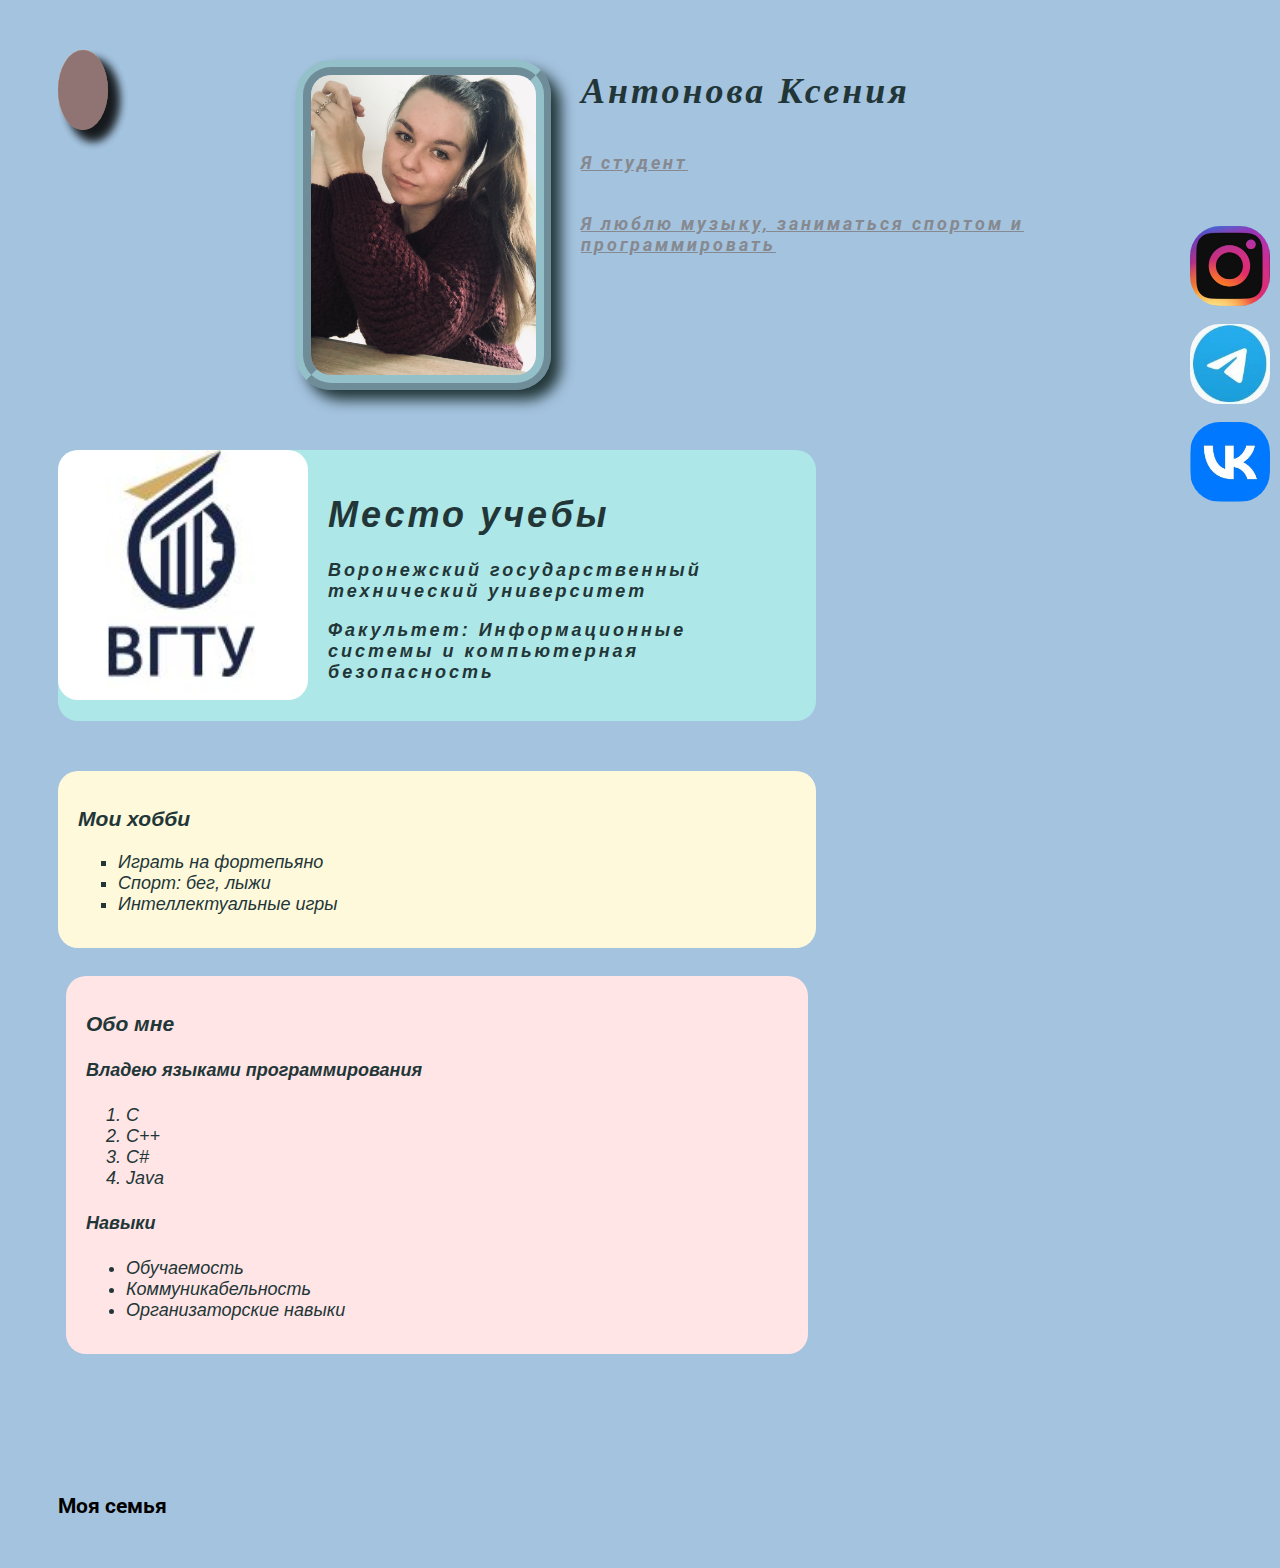
<file: index.html>
<!DOCTYPE html>
<html>

<head>
  <meta charset="UTF-8">
  <title>Antonova CV</title>
  <style>
    #okno {
      display: none;
    }

    #okno:target {
      display: block;
    }
  </style>
  <link href="style.css" rel="stylesheet" />
</head>



<body>
  <div class="container">
    <div class="an">
      <span class="one"></span>
      <span class="two"></span>
      <span class="three"></span>
      <span class="four"></span>
     </div>


















    <div class="info">
      <img src="1.jpeg" width="200" height="250" class="avatar">
      <div class="info-text">
        <h1>Антонова Ксения</h1>
        <p>Я студент</p>
        <p>Я люблю музыку, заниматься спортом и программировать</p>
      </div>
    </div>

    <div class="institute">
      <a href="https://cchgeu.ru/" target="_blank">
        <div class="institute-foto">
     <img class="institute-foto" src="2.jpeg" width="100"></a></div>
          <div class="institute-text">
          <h1>Место учебы</h1>
          <p> Воронежский государственный  технический университет</p>
          <p>Факультет: Информационные системы  и компьютерная безопасность</p>
        </div>
      </div>

    <div class="blok b-yellow">
      <h3>Мои хобби</h3>
      <ul type="square">
        <li>Играть на фортепьяно</li>
        <li>Спорт: бег, лыжи</li>
        <li>Интеллектуальные игры</li>
      </ul>
    </div>

<iframe src="connection.html" width="100%" height="500" frameborder="0" framespacing="0" scrolling="auto" allowtransparency="false"></iframe></iframe>


    <a class="okno" href="#okno">
      <h3>Моя семья</h3>
    </a>
    <div id="okno">
      <table class="table" border="10" >
        <tr>
          <th>Фамилия</th>
          <th>Имя</th>
          <th>Отчество</th>
          <th>Возраст</th>
          <th>Место работы</th>
        </tr>
        <tr style="font-family:'Comic Sans MS', cursive">

          <td>Антонова</td>
          <td>Нина</td>
          <td>Викторовна</td>
          <td>51</td>
          <td>Медицинский работник</td>

        </tr>
        <tr style="font-family:'Comic Sans MS', cursive">
          <td>Богатырева </td>
          <td> Александра</td>
          <td>Петровна</td>
          <td>71</td>
          <td>Ведущий аграном</td>
        </tr>
        <tr style="font-family:'Comic Sans MS', cursive">
          <td>Антонов </td>
          <td>Павел </td>
          <td>Анатольевич</td>
          <td>30</td>
          <td>Старший инженер по разработке</td>
        </tr>
      </table><br>
      <a class="close" href="#" >Скрыть</a>
    </div>
  </div>



  <div class="postion">
    <div class="box">
      <p><a href="https://www.instagram.com/ksuu_724/" target="_blank">
          <div class="imgzn"><img src="Insta.jpeg" class="imgzn">
        </a></p>
    </div>
    <p><a href="https://web.telegram.org/z/" target="_blank">
        <div class="imgzn"><img src="Telega.jpeg" class="imgzn">
      </a></p>
  </div>
  <p><a href="https://vk.com/ksenia4975" target="_blank">
      <div class="imgzn"><img src="VK.jpeg" class="imgzn">
    </a></p>
  </div>
  </div>
  </div>
  </div>

</body>

</html>
</file>
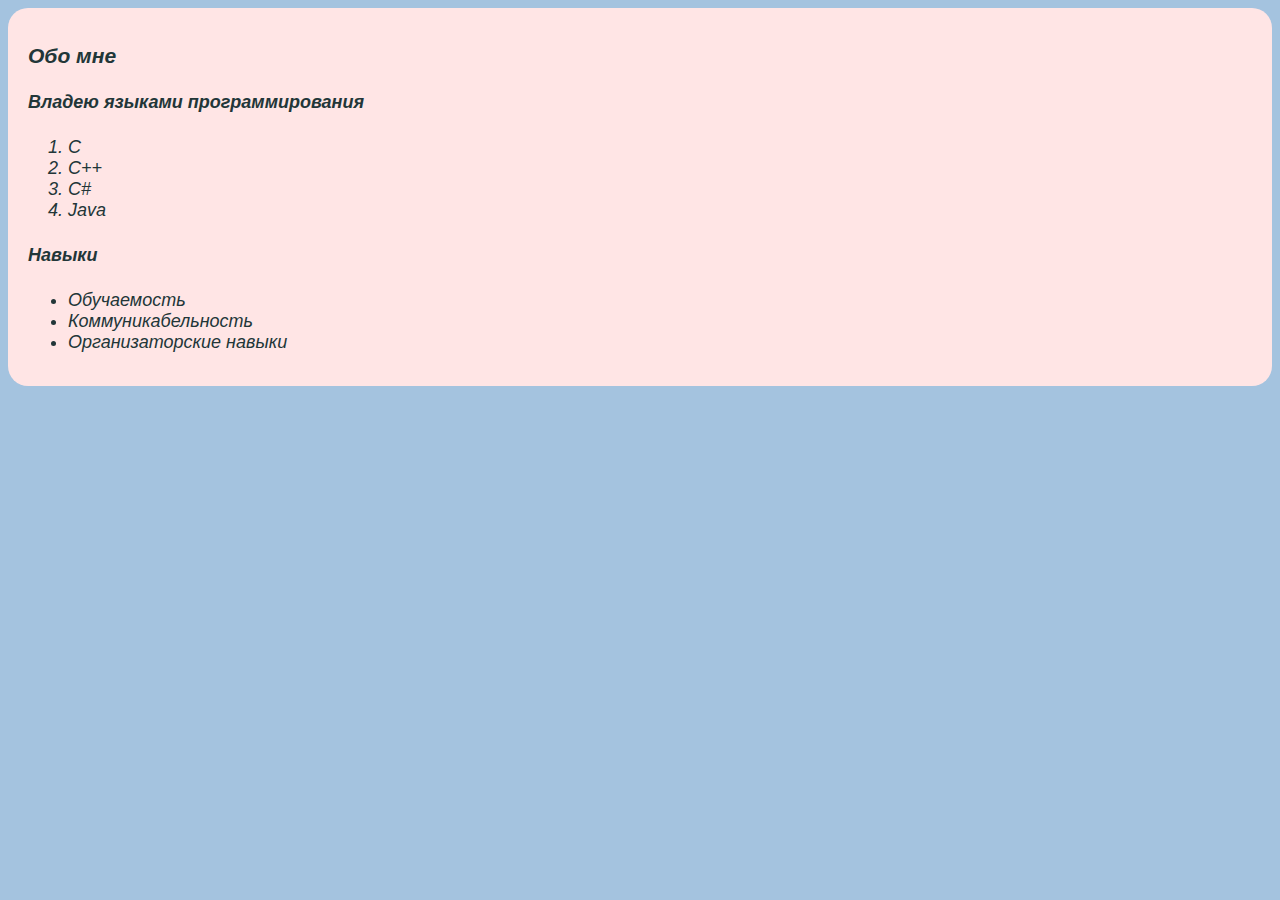
<file: connection.html>
<!DOCTYPE html>
<html>

<head>
    <meta charset="UTF-8">
    <title>Connection</title>
    <link href="style.css" rel="stylesheet" />
</head>

<body>
    <div class="blok b-red">
        <table >
            <h3>Обо мне</h3>
            <h4>Владею языками программирования</h4>
            <ol>
                <li>C</li>
                <li>C++</li>
                <li>C#</li>
                <li>Java</li>
            </ol>
            <h4>Навыки</h4>
            <ul>
                <li>Обучаемость</li>
                <li>Коммуникабельность</li>
                <li>Организаторские навыки</li>
            </ul>
        </table>
    </div>
</body>

</html>
</file>
<file: style.css>
@import url("https://fonts.googleapis.com/css2?family=Roboto&display=swap");
body {
  background-color: rgb(164, 195, 223);
  color: rgb(34, 54, 56);
  font-size: 18px;
  font-weight: normal;
  font-family: "Roboto", sans-serif;
 
}
.container{
margin: 50px;
width: 60%;

}
.avatar {
  width: 250px;
  height: 300px;
  border-radius: 35px;
  margin: 10px;
  border: 4mm ridge rgba(139, 190, 188, 0.6);
  box-shadow: 10px 10px 14px rgb(34, 54, 56);
}

.info p {
  color: #86898f;
  margin: 0;
  font-style: italic;
  font-weight: bold;
  letter-spacing: 3px;
  padding: 20px;
  text-decoration:underline;
}

.info{
  display: flex;
  margin: auto;
  margin-bottom: 50px;
  margin-left: 30%;
  width: 100%;
}

.info h1 {
font-family:fantasy;
margin: 0;
font-style: italic;
font-weight: bold;
letter-spacing: 3px;
padding: 20px;
}

.postion {
  position: fixed; 
  right: 20px; 
  top: 10%;
  padding: 10px;
  width: 100px;
  height: 90px;
  left: 79%;

  border-radius: 70px;
  text-align:center;
  margin:auto;
}

.box {
  position: fixed;
  right: 20px;
  top: 22%;
  padding: 10px;
  width: 60px;
  height: 60px;
  border-radius: 30px;
  margin:auto;
}

.imgzn {
 
    width: 80px;
    height: 80px;
    border-radius:  30px;
   
}

.imgzn img{
    transition: 1s; /* Время эффекта */
    display: block; /* Убираем небольшой отступ снизу */

}

.imgzn:hover img {
    transform: scale(1.2); /* Увеличиваем масштаб */

  }



.blok{
  padding: 15px 20px;
  margin-bottom: 20px;
  border-radius: 20px;
  font-family:'Segoe UI', Tahoma, Geneva, Verdana, sans-serif;
  font-style: italic;
}

.b-yellow{
background: #fff9dc;
}

.b-red{
  background: #ffe5e5;
}

.institute{
  display: flex;
  margin: auto;
  margin-bottom: 50px;
background: rgb(174, 231, 231);
border-radius: 20px;

}

.institute-text{
  font-family:'Segoe UI', Tahoma, Geneva, Verdana, sans-serif;
  font-style: italic;
  font-weight: bold;
  letter-spacing: 3px;
  padding: 20px;
}

.institute-foto{
  width: 250px;
  height: 250px;
  border-radius: 20px;
  margin: 0px;
}


.institute-foto img{
  transition: 1s; /* Время эффекта */
  display: block; /* Убираем небольшой отступ снизу */

}

.institute-foto:hover img {
  transform: scale(1.2); /* Увеличиваем масштаб */

}


.okno{
  color: black;
  text-decoration:none;
}
.okno :hover{
  text-decoration: line-through;
}

.close{
  color: black;
  text-decoration:none;
}

.table{
  border: 2mm ridge rgba(16, 11, 36, 0.6);
  width: 300px;
}



an {
  width: 30px;
  height: 30px;
  transform: translate(-50%, -50%);
  position: absolute; 
  top: 50%; 
  left: 100%;
}

span {
  display: block;
  position: absolute;
  width: 50px;
  height: 80px;
  border-radius: 50%;
  box-shadow: 10px 10px 10px rgba(0,0,0,.4);
  -webkit-animation: run 2s infinite ease-in-out;
  animation: run 2s infinite ease-in-out;
}

.one {
  background: #F3B222;
  -webkit-animation-delay: 1.5s;
  animation-delay: 1.5s;
}
.two {
  background: #F0653E;
  -webkit-animation-delay: 1s;
  animation-delay: 1s;
}
.three {
  background: #B9C0C0;
  -webkit-animation-delay: 0.5s;
  animation-delay: 0.5s;
}
.four {
  background: #8F7473;
}

@-webkit-keyframes run {
  0% {
    transform: translate(0%);
    border-radius: 50%;
  }
  25% {
    transform: translate(150%) scale(0.5); 
    border-radius: 0%;
  }
  50% {
    transform: translate(150%, 150%);
    border-radius: 50%; 
  }
  75% {
    transform: translate(0%, 150%) scale(0.5); 
    border-radius: 0%;
  }
}
@keyframes run {
  0% {
    transform: translate(0%);
    border-radius: 50%;
  }
  25% {
    transform: translate(150%) scale(0.5); 
    border-radius: 0%;
  }
  50% {
    transform: translate(150%, 150%);
    border-radius: 50%; 
  }
  75% {
    transform: translate(0%, 150%) scale(0.5); 
    border-radius: 0%;
  }
}
</file>
